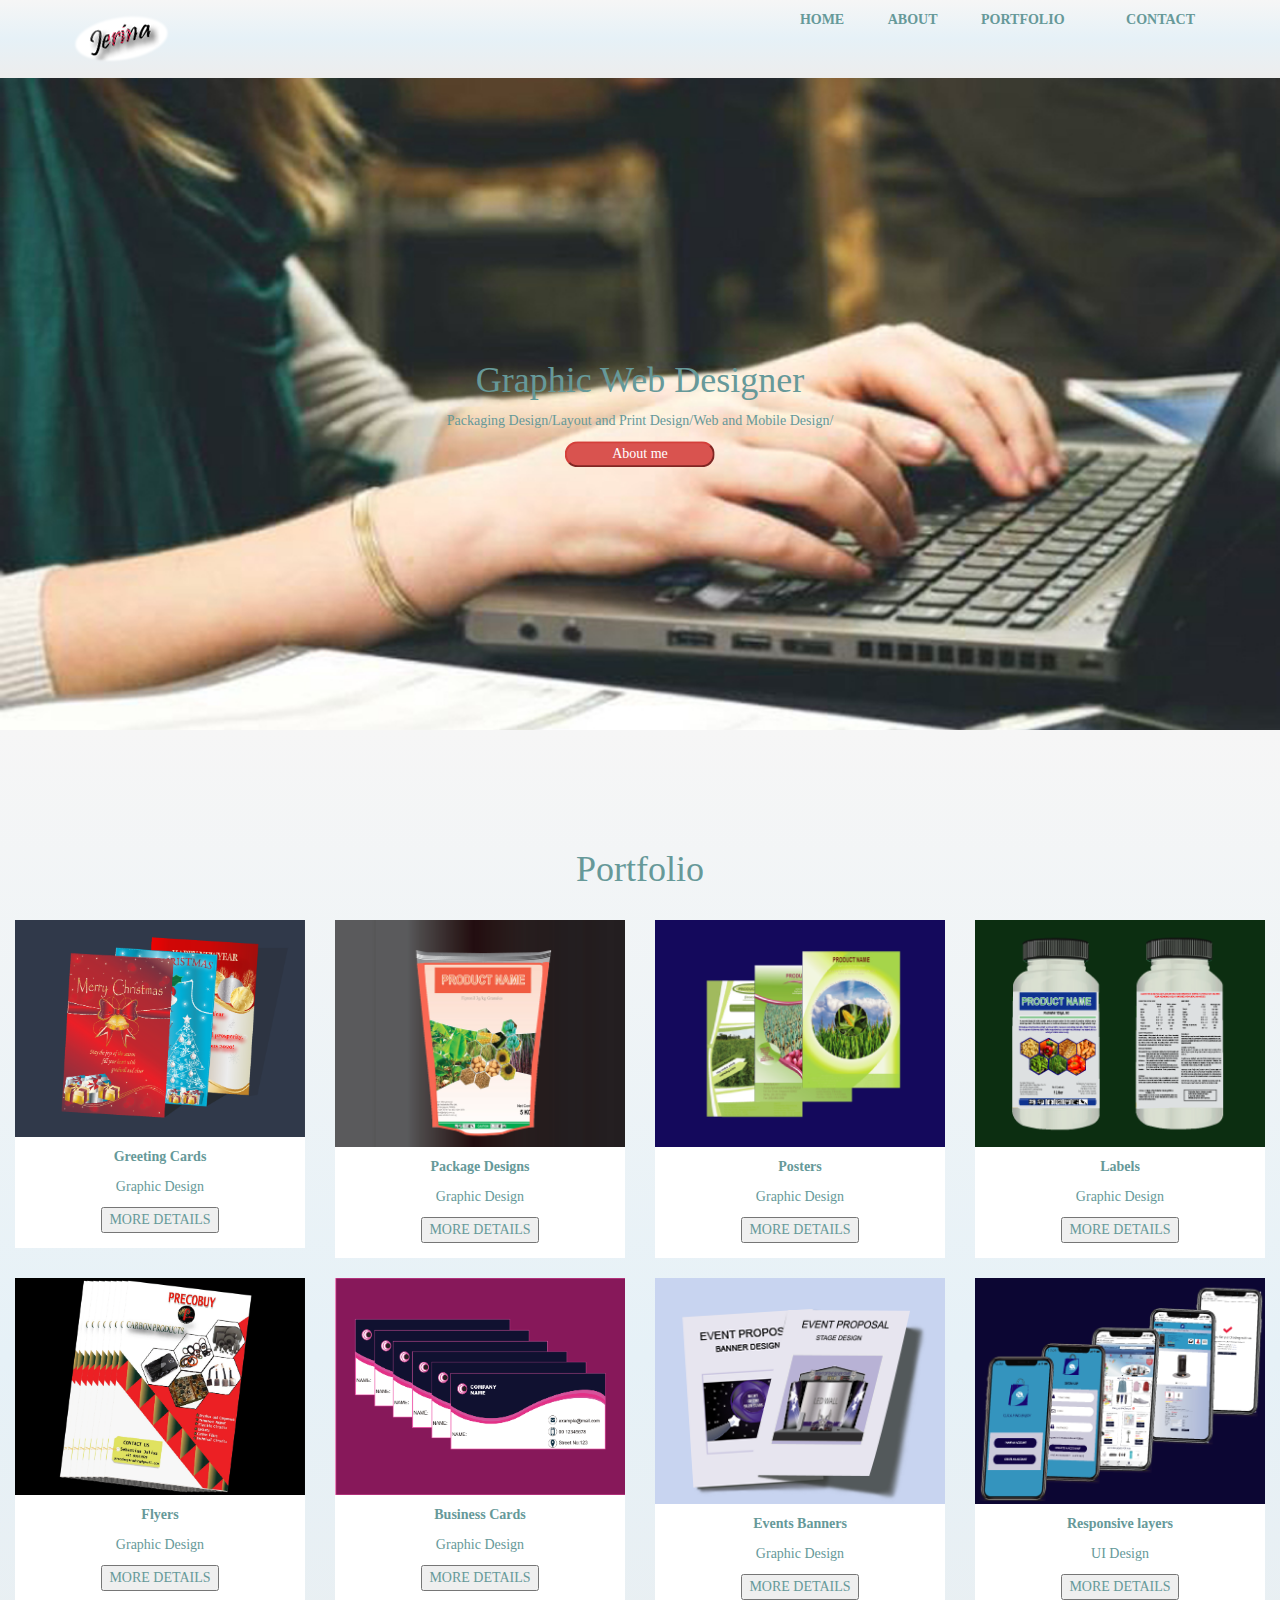
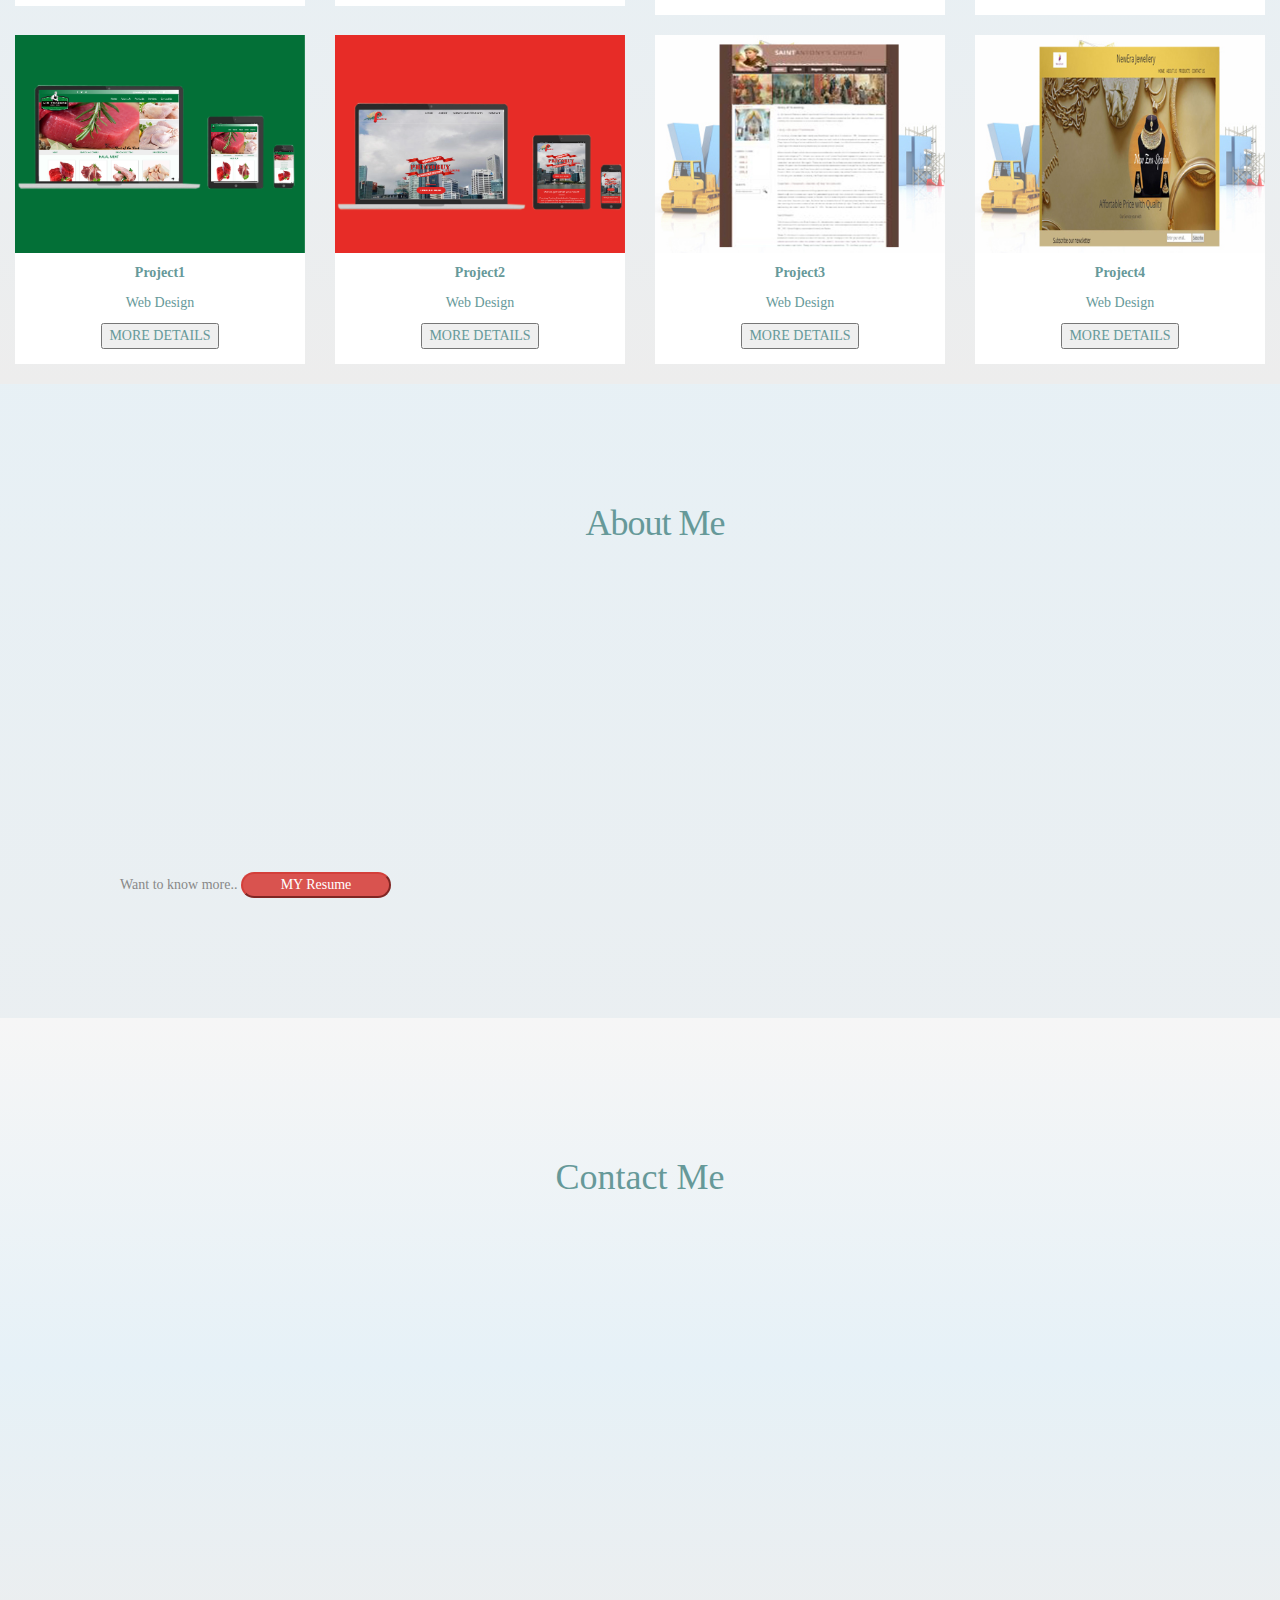
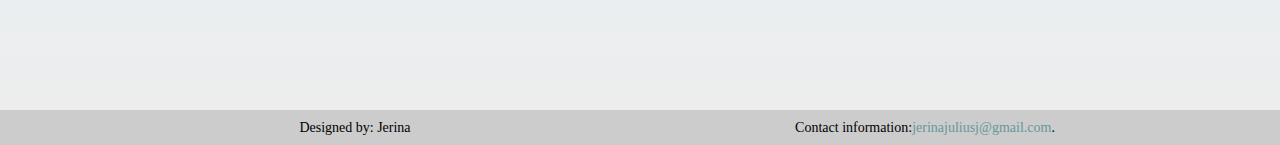
<file: index.html>
<!DOCTYPE html>
<html>
<head>
<meta charset="UTF-8">
<meta name="description" content="Free Web tutorials">
<meta name="keywords" content="Portfolio">
<meta name="author" content="JeJ">
<meta name="viewport" content="width=device-width, initial-scale=1.0">
<title>Portfolio JJ</title>
<link rel="icon" href="favicon.png" type="image/png">
<link href="css/bootstrap.min.css" rel="stylesheet" type="text/css">
<link href="css/style.css" rel="stylesheet" type="text/css">
<link href="css/font-awesome.css" rel="stylesheet" type="text/css">
<link href="css/animate.css" rel="stylesheet" type="text/css">
</head>
<body>
<!--Header_section-->
<!--Header_section-->
<div id="header_wrapper" >
  <div class="container">
    <div class="header_box">
      <div class="logo"><a href="index.html" class="img-responsive"><img src="img/logo.png" alt="logo" class="img-responsive"></a></div>
      <nav class="navbar navbar-inverse navbar-right" role="navigation">
      <div class="navbar-header flex-end ">
        <button type="button" id="nav-toggle" class="navbar-toggle center" data-toggle="collapse" data-target="#main-nav"> <span class="sr-only">Toggle navigation</span> <span class="icon-bar"></span> <span class="icon-bar"></span> <span class="icon-bar"></span> </button>
        <div class="collapse navbar-collapse" id="bs-example-navbar-collapse-1"> </div>
        <div id="main-nav" class="collapse navbar-collapse navStyle">
          <ul class="nav">
            <li class="active"><a href="#" class="scroll-link nav-item">Home</a></li>
            <li><a href="#aboutUs" class="scroll-link nav-item">About</a></li>
            <li><a href="#portfolio" class="scroll-link nav-item">Portfolio</a></li>
            <li><a href="#contact" class="scroll-link nav-item">Contact</a></li>
          </ul>
        </div>
      </div>
      </n av>
    </div>
  </div>
</div>
</div>
<!--Header_section-->
<div id="hero_section" class="content top_cont_outer"> <img src="img/banner.jpg" class="zoomIn wow animated" alt="Notebook" style="width:100%;">
  <div class="centered text-center">
    <h1>Graphic Web Designer</h1>
    <p style="color:#669999">Packaging Design/Layout and Print Design/Web and Mobile Design/</p>
    <a href="#aboutUs">
    <button class="btn-banner btn-danger onClick = "this.style.visibility= 'hidden';"">About me</button>
    </a> </div>
</div>


<!--WORK-->
<div id="portfolio">
   <div  class="container-fluid text-center">
    <h1 style="padding-top: 100px!important;">Portfolio</h1>
    <br>
    <!--2 starts-->
    <div class="row text-center ">
      <div class="col-sm-3">
        <div class="thumbnail thum_portfolio"> <a href="page-2.html"> 
		<img src="img/Portfolio/graphic-1-01-01.png"/>
          <p><strong>Greeting Cards</strong></p>
          <p>Graphic Design</p>
          </a>
          
          <a href="page-2.html">
		  <button type="button">MORE DETAILS  </button></a>
        
        </div>
      </div>
      <div class="col-sm-3">
        <div class="thumbnail thum_portfolio"> <a href="page-2.html">
		<img src="img/Portfolio/graphic-2.png"/>
          <p><strong>Package Designs</strong></p>
          <p>Graphic Design</p>
          </a>
         
          <a href="page-2.html"> <button type="button"> MORE DETAILS </button></a>
         
        </div>
      </div>
      <div class="col-sm-3">
        <div class="thumbnail thum_portfolio"> <a href="page-2.html">
		<img src="img/Portfolio/graphic-3.png"/>
          <p><strong>Posters</strong></p>
          <p>Graphic Design</p>
          </a>
         
          <a href="page-2.html"> <button type="button"> MORE DETAILS  </button></a>
        
        </div>
      </div>
      <div class="col-sm-3">
        <div class="thumbnail thum_portfolio"> <a href="page-2.html">
		<img src="img/Portfolio/graphic-4.png"/>
          <p><strong>Labels</strong></p>
          <p>Graphic Design</p>
          </a>
		 <a href="page-2.html">
          <button type="button">
          MORE DETAILS  </button></a>
        
        </div>
      </div>
    </div>
    <!--2 ends-->
   <!--3 strats-->
	   <div class="row text-center ">
      <div class="col-sm-3">
        <div class="thumbnail thum_portfolio"> <a href="page-2.html"> 
		<img src="img/Portfolio/graphic-7.png"/>
          <p><strong>Flyers</strong></p>
          <p>Graphic Design</p>
          </a>
          
          <a href="page-2.html">
		  <button type="button">MORE DETAILS  </button></a>
        
        </div>
      </div>
      <div class="col-sm-3">
        <div class="thumbnail thum_portfolio"> <a href="page-2.html">
		<img src="img/Portfolio/graphic-8.png"/>
          <p><strong>Business Cards</strong></p>
          <p>Graphic Design</p>
          </a>
         
          <a href="page-2.html"> <button type="button"> MORE DETAILS </button></a>
         
        </div>
      </div>
      <div class="col-sm-3">
        <div class="thumbnail thum_portfolio"> <a href="page-2.html">
		<img src="img/Portfolio/graphic-5.png"/>
          <p><strong>Events Banners</strong></p>
          <p>Graphic Design</p>
          </a>
         
          <a href="page-2.html"> <button type="button"> MORE DETAILS  </button></a>
        
        </div>
      </div>
      <div class="col-sm-3">
        <div class="thumbnail thum_portfolio"> <a href="page-2.html">
		<img src="img/Portfolio/graphic-6.png"/>
          <p><strong>Responsive layers</strong></p>
          <p>UI Design</p>
          </a>
		 <a href="page-2.html">
          <button type="button">
          MORE DETAILS  </button></a>
        
        </div>
      </div>
    </div>
    <!--2 ends-->
  <!--3 ends-->
    <!--1 starts-->
    <div class="row text-center ">
      <div class="col-sm-3">
        <div class="thumbnail thum_portfolio"> <a href="page-1.html">
		<img src="img/Portfolio/project-limtraders.png"/>
          <p><strong>Project1</strong></p>
          <p>Web Design</p>
          </a>
         
          <a href="page-1.html"> <button type="button"> MORE DETAILS  </button></a>
        
        </div>
      </div>
      <div class="col-sm-3">
        <div class="thumbnail thum_portfolio"> <a href="page-1.html"> 
		<img src="img/Portfolio/project-precobuy.png"/>
          <p><strong>Project2</strong></p>
          <p>Web Design</p>
          </a>
         
          <a href="page-1.html"> <button type="button"> MORE DETAILS  </button></a>
        
        </div>
      </div>
      <div class="col-sm-3">
        <div class="thumbnail thum_portfolio"> 
		<a href="page-1.html"><img src="img/Portfolio/project_church.JPG"/>
          <p><strong>Project3</strong></p>
          <p>Web Design</p>
          </a>
         
          <a href="page-1.html"> <button type="button"> MORE DETAILS</button></a>
          
        </div>
      </div>
      <div class="col-sm-3">
        <div class="thumbnail thum_portfolio"> 
		<a href="page-1.html"> <img src="img/Portfolio/project-newera.jpg" alt="newera"/>
          <p><strong>Project4</strong></p>
          <p>Web Design</p>
          </a>
          
          <a href="page-1.html"><button type="button"> MORE DETAILS    </button></a>
      
        </div>
      </div>
    </div>
    <!--1 ends-->
  </div>
</div>
<!--WORK ENDS-->
	<!--Hero_Section-->
<div class="container" id="aboutUs">
  <!--About starts-->
  <div class="inner_wrapper" id="aboutUs">
    <div class="container">
      <h1>About Me</h1>
      <div class="inner_section">
        <div class="row">
          <div class=" col-lg-4 col-md-4 col-sm-4 col-xs-12 pull-right  delay-01s animated fadeInDown wow animated animated" style="visibility: visible; animation-name: fadeInDown;"> <img src="img/aboutme.png" class="img-square delay-03s animated wow zoomIn animated" alt="" style="visibility: visible; animation-name: zoomIn;"></div>
          <div class=" col-lg-7 col-md-7 col-sm-7 col-xs-12 pull-left">
            <div class=" delay-01s animated fadeInDown wow animated animated" style="visibility: visible; animation-name: fadeInDown;">
              <h3 style="color: #2b2d2f"> Hi,I'm Jerina.I'm a multidisciplinary designer who loves creating great looking web /graphic products with hand full of experiences. I am currently working as freelancer.</h3>
              <br>
              <div class="about">
                <div class="col-lg-6" style="border-right: 1px solid gray">
                  <h3 align="center" style="color:#669999">What I Know</h3>
                  <ul>
                    <li>HTML5,CSS3,JS,BOOTSTRAP</li>
                    <li>Photoshop,Illustrator,XD,Indesign,Figma</li>
                    <li> Version Control System :Git</li>
                    <li>Dreamweaver, Visual Studio Code</li>
                  </ul>
                </div>
                <div class="col-lg-6">
                  <h3 align="center" style="color:#669999">What I Do</h3>
                  <ul>
                    <li>Effective and aesthetically design</li>
                    <li>Conceptual thinking</li>
                    <li>Color theory</li>
                    <li>Dynamic/Static web sites</li>
                    <li>Maintain and update of an existing site</li>
                  </ul>
                </div>
              </div>
            </div>
          </div>
        </div>
      </div>
    </div>
    <div class="work_bottom"> <span>Want to know more..</span><a href="page-3.html">
      <button class="btn-danger btn-banner">MY Resume</button>
      </a> </div>
  </div>
</div>

<!--Footer-->
<footer class="footer_wrapper">
  <di v class="container">
  <section class="page_section contact" id="contact">
    <h1 class="text-center">Contact Me</h1>
    <div class="contact_section">
      <div class="row">
        <div class="col-lg-4"> </div>
        <div class="col-lg-4"> </div>
        <div class="col-lg-4"> </div>
      </div>
    </div>
    <div class="row">
      <div class="col-lg-4 wow fadeInLeft">
        <div class="contact_info">
          <div class="detail">
            <p style="color:#669999" align="left">Jerina</p>
            <p style="color:#669999; ">Jurong West Street 81</p>
          </div>
          <div class="detail">
            <p style="color:#669999" align="left">Contact Me</p>
            <p style="color:#669999">+65 123456</p>
          </div>
          <!--<div class="detail">
            <h5 style="color:#669999" align="left">Email Me</h5>
            <p style="color:#669999"><a href="mailto:jerinajuliusj@gmail.com">jerinajuliusj@gmail.com</a></p>
          </div>-->
        </div>
      </div>
      <div class="col-lg-8 wow fadeInLeft delay-06s">
        <div class="form">
          <input class="input-text" type="text" name="" value="Your Name *" onFocus="if(this.value==this.defaultValue)this.value='';" onBlur="if(this.value=='')this.value=this.defaultValue;" required>
          <input class="input-text" type="text" name="" value="Your E-mail *" onFocus="if(this.value==this.defaultValue)this.value='';" onBlur="if(this.value=='')this.value=this.defaultValue;" pattern="[a-zA-Z0-9.-_]{1,}@[a-zA-Z.-]{2,}[.]{1}[a-zA-Z]{2,}" required>
          <textarea class="input-text text-area" cols="0" rows="0" onFocus="if(this.value==this.defaultValue)this.value='';" onBlur="if(this.value=='')this.value=this.defaultValue;">Your Message *</textarea>
          <a href="mailto:jerinajuliusj@gmail.com">
          <button type="submit" class="btn-banner btn-danger"><b>Submit </b></button>
          </a> </div>
      </div>
    </div>
  </section>
  </div>
</footer>
<div class="container-fluid" style="background:#CCCCCC">
  <div class="container">
    <div class="col-lg-6 col-md-6 col-sm-6">
      <h5>Designed by: Jerina</h5>
    </div>
    <div class="col-lg-6 col-md-6 col-sm-6">
      <h5> Contact information: <a href="mailto:jerinajuliusj@gmail.com">jerinajuliusj@gmail.com</a>.</h5>
    </div>
  </div>
</div>
<!--FOOTER ENDS-->
<script type="text/javascript" src="js/jquery-1.11.0.min.js"></script>
<script type="text/javascript" src="js/bootstrap.min.js"></script>
<script type="text/javascript" src="js/jquery-scrolltofixed.js"></script>
<script type="text/javascript" src="js/jquery.nav.js"></script>
<script type="text/javascript" src="js/jquery.easing.1.3.js"></script>
<script type="text/javascript" src="js/jquery.isotope.js"></script>
<script type="text/javascript" src="js/wow.js"></script>
<script type="text/javascript" src="js/custom.js"></script>
<script>
$(document).ready(function(){
  $(".btn-danger:first").click(function(){
    $(this).button('toggle');
  });   
});

</script>
<script>
function newDoc() {
  window.open("Project-1.html")
}
</script>
</body>
</html>
</file>
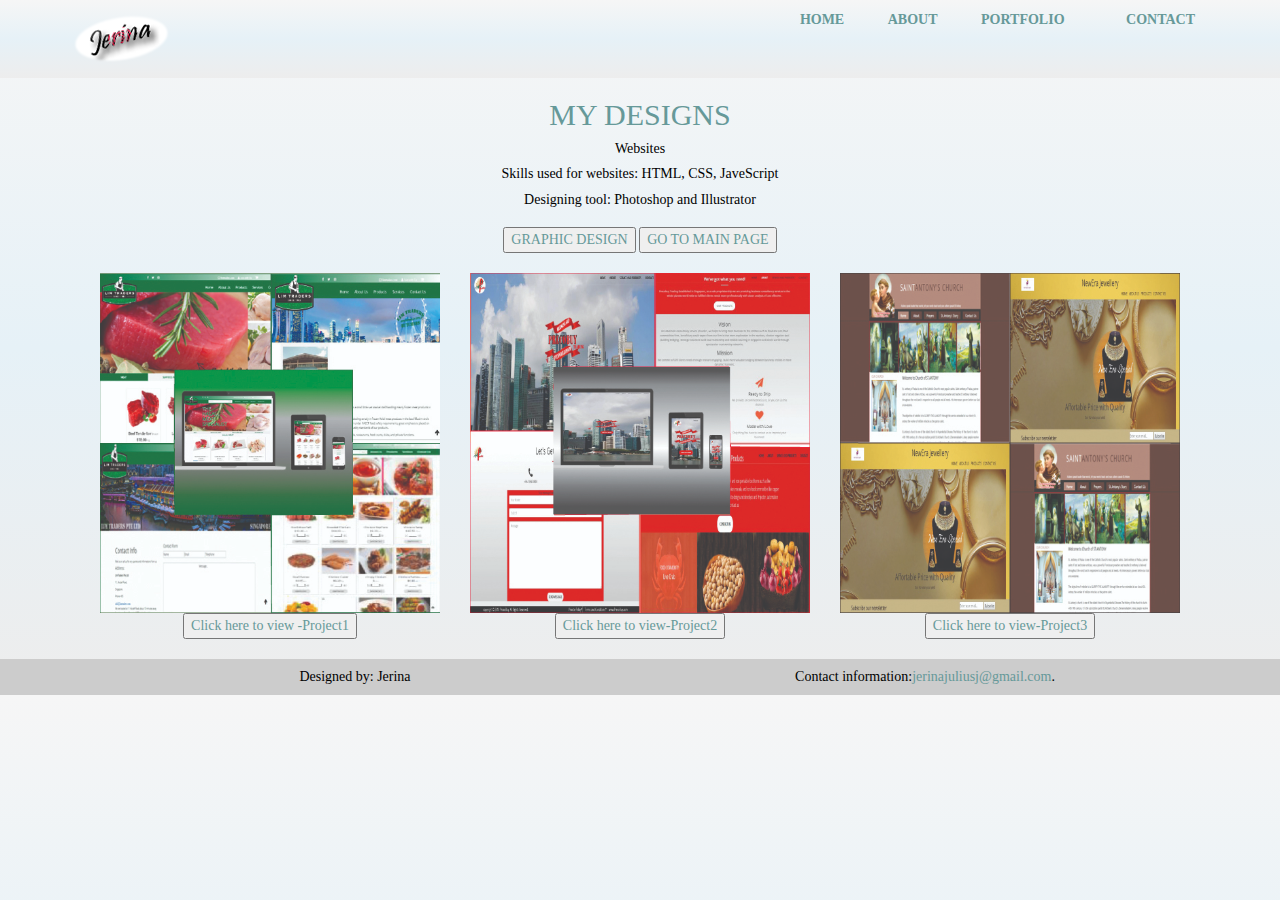
<file: page-1.html>
<!DOCTYPE html>
<html>
<head>
<meta charset="UTF-8">
<meta name="description" content="Free Web tutorials">
<meta name="keywords" content="Portfolio">
<meta name="author" content="JeJ">
<meta name="viewport" content="width=device-width, initial-scale=1.0">
<title>Portfolio JJ</title>
<link rel="icon" href="favicon.png" type="image/png">
<link href="css/bootstrap.min.css" rel="stylesheet" type="text/css">
<link href="css/style.css" rel="stylesheet" type="text/css">
<link href="css/font-awesome.css" rel="stylesheet" type="text/css">
<link href="css/animate.css" rel="stylesheet" type="text/css">
</head>
<body>
<style>
 body{
    background: linear-gradient(to top,  #ededed , #e6f1f7 , #f6f6f6 );
  
  }

td{
  border: 2px light gray;
  background: light gray;
  width: 400px;
  height: 500px;
  padding-left:10px;
 

}
td img {
 width: 375px;
 height: 475px;
 /* offset-x | offset-y | blur-radius | color */
box-shadow: 10px 5px 5px gray;
 /* box-shadow: 5px 8px rgba(0, 0, 0, 0.2);*/
  border: 1px solid;

}
.page_box{
  background-color:#FBFBFB;
 border: 2px solid smoky white;
 /* padding: 10px;*/
  border-radius: 0px 0px;
/width: 285px;
  height: 220px;
}
.page_box li {
  
  font-size:14px;
}

</style>
<body>
<div id="header_wrapper" >
  <div class="container">
    <div class="header_box">
      <div class="logo"><a href="index.html" class="img-responsive"><img src="img/logo.png" alt="logo" class="img-responsive"></a></div>
      <nav class="navbar navbar-inverse navbar-right" role="navigation">
      <div class="navbar-header flex-end ">
        <button type="button" id="nav-toggle" class="navbar-toggle center" data-toggle="collapse" data-target="#main-nav"> <span class="sr-only">Toggle navigation</span> <span class="icon-bar"></span> <span class="icon-bar"></span> <span class="icon-bar"></span> </button>
        <div class="collapse navbar-collapse" id="bs-example-navbar-collapse-1"> </div>
        <div id="main-nav" class="collapse navbar-collapse navStyle">
          <ul class="nav">
            <li class="active"><a href="index.html" class="scroll-link nav-item">Home</a></li>
            <li><a href="index.html#aboutUs" class="scroll-link nav-item">About</a></li>
            <li><a href="index.html#portfolio" class="scroll-link nav-item">Portfolio</a></li>
            <li><a href="index.html#contact" class="scroll-link nav-item">Contact</a></li>
          </ul>
        </div>
      </div>
      </n av>
    </div>
  </div>
</div>
<!--Header_section-->

<!--Header_section-->
<div class="container text-center">
  <h2 style="color:#669999;">MY DESIGNS</h2>
  <!--<h3 style="color:#669999;">Web Designs</h3>-->
  <h5>Websites </h5>
  <h5>Skills used for websites: HTML, CSS, JaveScript</h5>
  <h5>Designing tool: Photoshop and Illustrator</h5>
  <h5></h5>
</div>
<center>
  <div class="row">
   
    <a href="page-2.html"> <button type="button" title="GRAPHICDESIGN" > GRAPHIC DESIGN </button></a>
   
    
    <a href="index.html"><button type="button" title="MAIN" class="btn-right" > GO TO MAIN PAGE    </button></a>

  </div>
</center>
<br>
<div class="container">
  <div class="col-lg-12">
    <div class="col-lg-4 col-md-4 col-sm-4"> <img src="img/page-1/project-1.jpg">
      <center>
       
        <a href="https://jerinaj.github.io/project_trade/" target="_blank" > <button type="button">Click here to view -Project1   </button></a>
     
      </center>
    </div>
    <div class="col-lg-4 col-md-4 col-sm-4"> <img src="img/page-1/project-2.jpg">
      <center>
     
        <a href="https://jerinaj.github.io/project-precobuy/" target="_blank"><button type="button">Click here to view-Project2   </button></a>
     
      </center>
    </div>
    <div class="col-lg-4 col-md-4 col-sm-4"> <img src="img/page-1/project-3.jpg">
      <center>
       
        <a href="https://jerinaj.github.io/project_church/" target="_blank"> <button type="button">Click here to view-Project3  </button></a>
      
      </center>
    </div>
  </div>
</div>
<br>
<div class="container-fluid" style="background:#CCCCCC">
  <div class="container">
    <div class="col-lg-6 col-md-6 col-sm-6">
       <h5>Designed by: Jerina</h5>
    </div>
    <div class="col-lg-6 col-md-6 col-sm-6">
      <h5> Contact information: <a href="mailto:jerinajuliusj@gmail.com">jerinajuliusj@gmail.com</a>.</h5>
    </div>
  </div>
</div>
<!--FOOTER ENDS-->
<script type="text/javascript" src="js/jquery-1.11.0.min.js"></script>
<script type="text/javascript" src="js/bootstrap.min.js"></script>
<script type="text/javascript" src="js/jquery-scrolltofixed.js"></script>
<script type="text/javascript" src="js/jquery.nav.js"></script>
<script type="text/javascript" src="js/jquery.easing.1.3.js"></script>
<script type="text/javascript" src="js/jquery.isotope.js"></script>
<script type="text/javascript" src="js/wow.js"></script>
<script type="text/javascript" src="js/custom.js"></script>
<script>
$(document).ready(function(){
  $(".btn-danger:first").click(function(){
    $(this).button('toggle');
  });   
});

</script>
<script>
function newDoc() {
  window.open("Project-1.html")
}
</script>
</body>
</html>
</file>
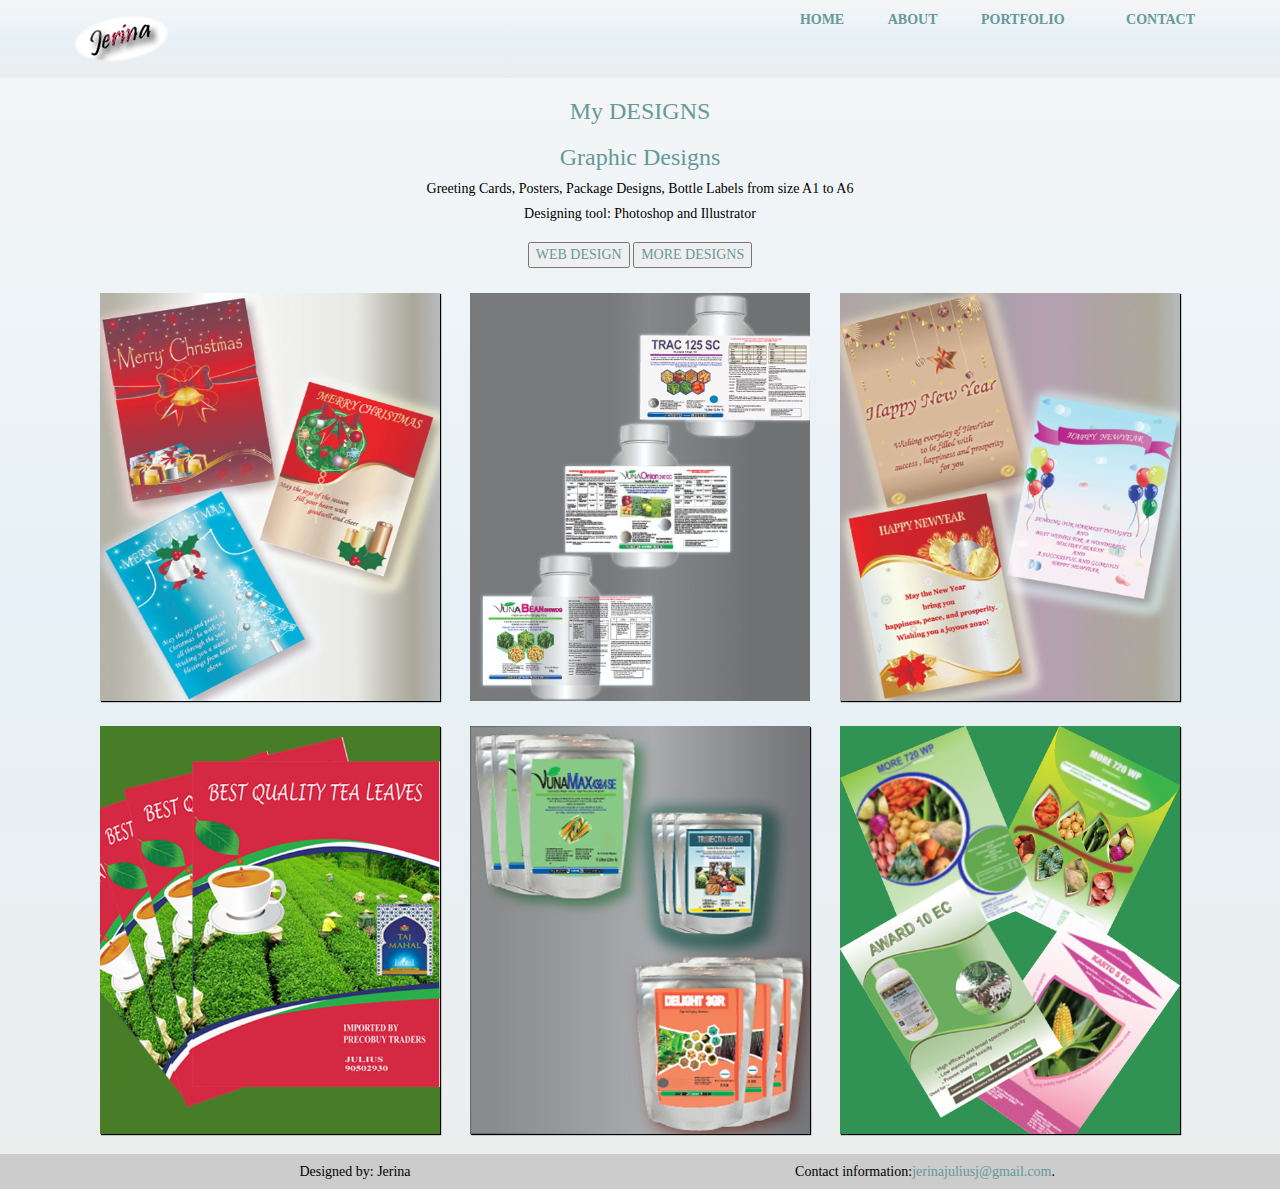
<file: page-2.html>
<!DOCTYPE html>
<html>
<head>
<meta charset="UTF-8">
<meta name="description" content="Free Web tutorials">
<meta name="keywords" content="Portfolio">
<meta name="author" content="JeJ">
<meta name="viewport" content="width=device-width, initial-scale=1.0">
<title>Portfolio JJ</title>
<link rel="icon" href="favicon.png" type="image/png">
<link href="css/bootstrap.min.css" rel="stylesheet" type="text/css">
<link href="css/style.css" rel="stylesheet" type="text/css">
<link href="css/font-awesome.css" rel="stylesheet" type="text/css">
<link href="css/animate.css" rel="stylesheet" type="text/css">
</head>
<body>
<style>
 body{
    background: linear-gradient(to top,  #ededed , #e6f1f7 , #f6f6f6 );
  
  }

@media screen and (mix-width: 300px) and (max-width: 768px{
.con-page2 .col-lg-12{
position: relative;
    min-height: 1px;
    padding-right: 5px;
	padding-left: 5px;
    /* padding-left: 15px; */
}

}
</style>
<body>
<!--Header_section-->
<div id="header_wrapper" >
  <div class="container">
    <div class="header_box">
      <div class="logo"><a href="index.html" class="img-responsive"><img src="img/logo.png" alt="logo" class="img-responsive"></a></div>
      <nav class="navbar navbar-inverse navbar-right" role="navigation">
      <div class="navbar-header flex-end ">
        <button type="button" id="nav-toggle" class="navbar-toggle center" data-toggle="collapse" data-target="#main-nav"> <span class="sr-only">Toggle navigation</span> <span class="icon-bar"></span> <span class="icon-bar"></span> <span class="icon-bar"></span> </button>
        <div class="collapse navbar-collapse" id="bs-example-navbar-collapse-1"> </div>
        <div id="main-nav" class="collapse navbar-collapse navStyle">
          <ul class="nav">
            <li class="active"><a href="index.html" class="scroll-link nav-item">Home</a></li>
            <li><a href="index.html#aboutUs" class="scroll-link nav-item">About</a></li>
            <li><a href="index.html#portfolio" class="scroll-link nav-item">Portfolio</a></li>
            <li><a href="index.html#contact" class="scroll-link nav-item">Contact</a></li>
          </ul>
        </div>
      </div>
      </n av>
    </div>
  </div>
</div>
<!--Header_section-->
<div class="container text-center">
  <h3 style="color:#669999;">My DESIGNS</h3>
  <h3 style="color:#669999;">Graphic Designs</h3>
  <h5>Greeting Cards, Posters, Package Designs, Bottle Labels from size A1 to A6 </h5>
  <h5>Designing tool: Photoshop and Illustrator</h5>
  <h5></h5>
</div>
<center>
  <div class="row">
    <button type="button" title="WEBDESIGN" >
    <a href="page-1.html"> WEB DESIGN</a>
    </button>
    <button type="button" title="MORE" class="btn-right" >
    <a href="#second"> MORE DESIGNS</a>
    </button>
  </div>
</center>
<br>
<div class="container text-center" >
  <div class="col-lg-12 con-page2">
   <center>
    <div class="col-lg-4 col-md-4"> <img src="img/page2/greeting-1.jpg" style="box-shadow: 1px 1px 1px  black; margin-top:5px;"> </div>
    <div class="col-lg-4 col-md-4"> <img src="img/page2/label.jpg" style="box-shadow: 1px 1px 1px  dark black; margin-top:5px;"> </div>
    <div class="col-lg-4 col-md-4"> <img src="img/page2/greeting-2.jpg" style="box-shadow: 1px 1px 1px  black; margin-top:5px;"> </div>
   </center> 
  </div>
</div>
<br>
<div class="container text-center" id="second">
  <div class="col-lg-12 con-page2">
   <center>
    <div class="col-lg-4"> <img src="img/page2/flyer.jpg" style="box-shadow: 1px 1px 1px  black; margin-top:5px;"> </div>
    <div class="col-lg-4"> <img src="img/page2/package.jpg" style="box-shadow: 1px 1px 1px  black; margin-top:5px;"> </div>
    <div class="col-lg-4"> <img src="img/page2/posters.jpg" style="box-shadow: 1px 1px 1px  black; margin-top:5px;"> </div>
   </center>
  </div>
</div>
<br>
<div class="container-fluid" style="background:#CCCCCC">
  <div class="container">
    <div class="col-lg-6 col-md-6 col-sm-6">
       <h5>Designed by: Jerina</h5>
    </div>
    <div class="col-lg-6 col-md-6 col-sm-6">
      <h5> Contact information: <a href="mailto:jerinajuliusj@gmail.com">jerinajuliusj@gmail.com</a>.</h5>
    </div>
  </div>
</div>
<!--FOOTER ENDS-->
<script type="text/javascript" src="js/jquery-1.11.0.min.js"></script>
<script type="text/javascript" src="js/bootstrap.min.js"></script>
<script type="text/javascript" src="js/jquery-scrolltofixed.js"></script>
<script type="text/javascript" src="js/jquery.nav.js"></script>
<script type="text/javascript" src="js/jquery.easing.1.3.js"></script>
<script type="text/javascript" src="js/jquery.isotope.js"></script>
<script type="text/javascript" src="js/wow.js"></script>
<script type="text/javascript" src="js/custom.js"></script>
<script>
$(document).ready(function(){
  $(".btn-danger:first").click(function(){
    $(this).button('toggle');
  });   
});

</script>
<script>
function newDoc() {
  window.open("Project-1.html")
}
</script>
</body>
</html>
</file>
<file: css/style.css>
@charset "utf-8";


/* Reset
---------------------------------*/


.figure {
    margin: 0px;
}

img {
    max-width: 100%;
}

a, a:hover, a:active {
    /*outline: 3px !important;*/
	/*color: #b6c9de !important;*/
	/*text-align:left;*/
	background-color: transparent;
	border-radius: 40px 50px 40px 50px;
	text-decoration: none !important;
	
	
	
}
.clear {
    clear: both;
    display: block;
    overflow: hidden;
    visibility: hidden;
    width: 0;
    height: 0;
}
.clearfix:before,
.clearfix:after {
    content: '\0020';
    display: block;
    overflow: hidden;
    visibility: hidden;
    width: 0;
    height: 0;
}

.clearfix:after {
    clear: both;
}
h1, a, p{

color:#669999;
}

/* Styles
---------------------------------*/
body {
   /* background: #b6c9de;*/
    background: linear-gradient(to top,  #ededed , #e6f1f7 , #f6f6f6 ) !important;
    font-family: 'Open Sans' !important;
    font-size: 14px;
    font-weight: normal;
    color: #888888;
    margin: 0;
}


/* Header Styles
---------------------------------*/

#header_wrapper {
  	background: linear-gradient(to top,  #ededed , #e6f1f7 , #f6f6f6 );
	padding: -15px;
}

.header_box {
    position: relative;
}

.logo {
    float: left;
    margin-top: 8px;
	position: relative;
	z-index: 2;
}

.res-nav_click {
    display: none;
}
	

/* Nav Styles
---------------------------------*/
.navbar-inverse {
   
    background-color: transparent;
	background-position:center;
	background-repeat:no-repeat;
}

.navbar {
    border: 0px solid #fff;
    min-height: 20px;
    margin-bottom: 0px;
}

.navbar-inverse .navbar-nav > li > a {
    /*color: #222;*/
	color:#669999 !important;
}

.navStyle {
    float: right;
}

.navStyle ul {
    list-style: none;
    padding: 0px;
}

.navStyle ul li {
    display: inline-block;
    margin: 0 5px;
}



.navStyle ul li:last-child {
    margin: 0 0 0 23px;
}

.navStyle ul li a {
    display: block;
    font-size: 14px;
    color: #669999;
    font-family: 'open sans';
    text-decoration: none;
    text-transform: uppercase;
    font-weight: 600;
    transition: all 0.2s ease-in-out;
    -moz-transition: all 0.2s ease-in-out;
    -webkit-transition: all 0.2s ease-in-out;
}

.navStyle ul li a:hover {
    color: #b6c9de;
}

.navStyle > li > a:hover, .nav > li > a:focus {
    text-decoration: none;
    /*color: #b6c9de;*/
    background-color: transparent;
}

.navbar-inverse .navbar-nav > li > a:hover, .navbar-inverse .navbar-nav > li > a:focus {
    color: #b6c9de;
    background-color: transparent;
}

.navbar-inverse .navbar-nav > .active > a, .navbar-inverse .navbar-nav > .active > a:hover, .navbar-inverse .navbar-nav > .active > a:focus {
    color: #FFFFFF;
    background-color: transparent;
}

.navStyle > li.active > a,
.navStyle > li.active > a:hover {
    text-decoration: none;
    color: #b6c9de;
    background-color: transparent;
}

.borderLeft {
    border-left: 1px solid #DADADA;
}

.borderTop {
    margin-top: 30px;
    border-top: 1px solid #DADADA;
}

.mrgTop {
    margin-top: 30px;
}
/* Top_content
---------------------------------*/

.top_cont_outer {
    background: #b6c9de!important;
    position: relative;
	 padding: -15px;
	
}



.top-left {
  position: absolute!important;
  top: 8px!important;
  left: 16px!important;
}
.top_left h1{
    padding:  0!important;
	text-align:center;
	text-decoration: underline;
	color: #669999;
	font-size: 24px;
}

.inner_wrapper{
        padding: 120px 0;
		/*background: linear-gradient(to top,  #b6c9de, #e6f1f7 , #f6f6f6 );*/
}
.btn_jj{
     border:hidden;
	 margin-left: 200px;
	 margin-top: 50px;


}
.centered {

    position: absolute;
    top: 50%;
    left: 50%;
    transform: translate(-50%, -50%);
}
.btn-banner{
   
   border-radius: 45px 45px 45px 45px;
   min-width: 150px!important;
   outline: none;
   

}
.thum_portfolio{
    padding: 0 0 15px 0;
    border: none;
    border-radius: 0;
	/*box-shadow: 5px 5px  #c2c2ff;*/


}
.thum_portfolio:hover {

   box-shadow: 2px 2px 2px #6e6e6e;
	background-color: #EDEDED;
	transition: scale(1.5);
	z-index:1;

}
.thum_portfolio img {
    width: 100%;
    height: 100%;
    margin-bottom: 10px;



}





*/a.contact_btn:hover {
    background:transparent;
    color: #fff;
}

.input-text {
    background: transparent;
}
	
	.modalWindow {
position: fixed;
top: 0;
right: 0;
bottom: 0;
left: 0;
background: rgba(0,0,0,0.2);
z-index: 99999;
opacity:0;
pointer-events: none;
text-align:center;
}
.modalWindow:target {
opacity:1;
pointer-events: auto;
}
.modalWindow > div {
width: 700px;
position: relative;
margin: 0 auto;
background: #ccc;
}
	
	
	</style>

#aboutUs {
    padding: 0;
	/*background-color:#b6c9de;*/
	background: linear-gradient(to top,  #ededed , #e6f1f7 , #f6f6f6 );
}
.inner_wrapper h1{
    letter-spacing: -1px;
    margin: 0 0 15px;
    text-align: center;
	color:#669999;
}
.thumb_LT{
   width: 250px;
    height: 350px;
    border: 1px light gray;
	box-shadow: 1px 1px 1px smoky white;
	background: linear-gradient(to top,  #ededed , #e6f1f7 , #f6f6f6 );
	transition: 1s;
}
.thumb_LT:hover{
    box-shadow: 2px 2px 2px #6e6e6e;
	background-color: #EDEDED;
	transition: scale(1.5);
	z-index:1;
}
.thumb_LT img{
display: inline-block;
         
}
	

@media only screen and (min-width: 768px) {
.thumb_LT img {

  max-width: 100%;

}
.contact_info p {
    line-height: 28px;
    display: block;
    font-size: 16px;
    color:#669999;
    margin-left:  100px;
}
}

@media only screen and (min-width: 600px) {
.thumb_LT img {

  max-width: 100%;
}
.contact_info p {
    line-height: 28px;
    display: block;
    font-size: 16px;
    color:#669999;
    margin-left:  100px;
}

}
		  
.thumb_LT h3, a {
    font-family: "open sans serif";
	text-decoration: none!important;
}
		
		  
}
.thumb_LT h2,h4{
        font-family:: "open sans";
		font-weight: 600;
		
		  
}
.caption {
        text-align:center;
		font-family:'open sans';
		color:#000000;
}
.caption h4{
        text-align:center;
		}

/* Contact
---------------------------------*/
.page_section.contact {
    padding: 100px;
}
 
.contact_section {
    margin: 0 0 40px 0;
}

.contact_section h2 {
    font-size: 35px;
    color: #ffffff;
    margin: 0 0 50px 0;
    text-transform: uppercase;
}

.contact_block {
    text-align: center;
}

.contact_block_icon {
    border-radius: 50%;
    height: 85px;
    width: 85px;
    margin: 0px auto 20px;
}

.contact_block_icon.icon2 {
    border-color: #b6c9de;
}

.contact_block_icon.icon3 {
    border-color: #49b5e7;
}

.contact_block_icon span {
    background: none repeat scroll 0 0 #f56eab;
    border: 5px solid #fff;
    border-radius: 50%;
    display: block;
    height: 100%;
    width: 100%;
}

.contact_block_icon.icon2 {
    border-color: #b6c9de;
}

.contact_block_icon.icon2 span {
    background: #b6c9de;
}

.contact_block_icon.icon3 {
    border-color: #49b5e7;
}

.contact_block_icon.icon3 span {
    background: #49b5e7;
}

.contact_block_icon i {
    color: #fff;
    font-size: 36px;
    margin-top: 0;
    position: relative;
    top: 26px;
    z-index: 20;
}

.contact_block span {
    display: block;
    font-size: 16px;
    
    line-height: 20px;
}

.contact_block span a {
    display: block;
    font-size: 16px;
   color:#669999
    line-height: 20px;
}

.contact_info {
    font-size: 15px;
   /* margin: 0 0 0 20px;
    padding-left: 0;*/
	color:#669999
}

.contact_info  h5 {
    font-size: 24px;
    font-weight: 600;
    margin-left: 30px;
	color:#669999!important;
}

.contact_info p {
    line-height: 28px;
    display: block;
    font-size: 16px;
    color:#669999;
    margin-left:  100px;
}


.form {
    margin: 0 66px 0 30px;
}

.input-text {
    padding: 10px 16px;
    border: 1px solid #ccc;
    width: 100%;
    height: 50px;
    display: block;
    border-radius: 4px;
    font-size: 15px;
    color: #aaa;
    margin: 0 0 15px 0;
    transition: all 0.3s ease-in-out;
    -moz-transition: all 0.3s ease-in-out;
    -webkit-transition: all 0.3s ease-in-out;
}

.input-text:focus {
    border: 1px solid #fff;
    outline: 0;
    -webkit-box-shadow: inset 0 1px 1px rgba(0, 0, 0, 0.075), 0 0 8px rgba(124, 197, 118, 0.3);
    -moz-box-shadow: inset 0 1px 1px rgba(0, 0, 0, 0.075), 0 0 8px rgba(124, 197, 118, 0.3);
    box-shadow: inset 0 1px 1px rgba(0, 0, 0, 0.075), 0 0 8px rgba(124, 197, 118, 0.3);
}

.input-text.text-area {
    height: 170px;
    resize: none;
    overflow: auto;
    
}



.input-btn:hover {
    background: transparent;
    color: #fff;
}

/* Footer
---------------------------------*/

.footer_wrapper {
    background: linear-gradient(to top,  #ededed , #e6f1f7 , #f6f6f6 );
}
.footer_wrapper h4{
     color: #222222 !important;
    font-family: 'Harlow Solid Italic';
    font-size: 24px;
    letter-spacing: -1px;
    
    text-align: center;
    text-transform: uppercase;



}

.footer_bottom {
    background-color:linear-gradient(to top,  #ededed , #e6f1f7 , #f6f6f6 );
	color:color:#669999;
    padding: 50px 0;
	
}

/* Animation Timers
---------------------------------*/
.delay-02s {
    animation-delay: 0.2s;
    -webkit-animation-delay: 0.2s;
}

.delay-03s {
    animation-delay: 0.3s;
    -webkit-animation-delay: 0.3s;
}

.delay-04s {
    animation-delay: 0.4s;
    -webkit-animation-delay: 0.4s;
}

.delay-05s {
    animation-delay: 0.5s;
    -webkit-animation-delay: 0.5s;
}

.delay-06s {
    animation-delay: 0.6s;
    -webkit-animation-delay: 0.6s;
}

.delay-07s {
    animation-delay: 0.7s;
    -webkit-animation-delay: 0.7s;
}

.delay-08s {
    animation-delay: 0.8s;
    -webkit-animation-delay: 0.8s;
}

.delay-09s {
    animation-delay: 0.9s;
    -webkit-animation-delay: 0.9s;
}

.delay-1s {
    animation-delay: 1s;
    -webkit-animation-delay: 1s;
}

.delay-12s {
    animation-delay: 1.2s;
    -webkit-animation-delay: 1.2s;
}

/* Portfolio Filters */	

#filters {
    margin-top: 10px;
    margin-bottom: 40px;
    text-align: center;
    display: block;
    float: none;
    z-index: 2;
    position: relative;
}

#filters ul li {
    display: inline-block;
    margin: 0 5px;
}

#filters ul li a {
    display: block;
}

#filters ul li a h5 {
  background: linear-gradient(to top,  #ededed , #e6f1f7 , #f6f6f6 );
   /* background: none repeat scroll 0 0 #f7f7f7;*/
    border-radius: 4px;
    display: inline-block;
    
    font-size: 12px;
    line-height: 20px;
    margin-bottom: 5px;
    padding: 10px 22px;
    text-transform: uppercase;
    transition: all 0.3s ease-in-out 0s;
    background: #fff;
    border: #C2C2C2 solid 1px;
    color: #7C7C7C;
}

#filters ul li a:hover h5, #filters ul li a.active h5 {
    background: #fff;
    color: #b6c9de;
    text-decoration: none;
    border: #b6c9de solid 1px;
}

.section-title h2 {
    color: #222222;
    font-family: 'Harlow Solid Italic';
    font-size: 24px;
    letter-spacing: -1px;
    margin: 50px;
    text-align: center;
    text-transform: uppercase;
}

.section-title span {
    display: block;
    color: #000000;
    font-family: 'Open Sans',sans-serif;
    font-size: 16px;
    font-weight: 400;
    margin: 0 0 60px;
    text-align: center;
}



/* Portfolio Items */	

#portfolio_wrapper {
    position: relative;
    padding: 0px;
    width: 100%;
    margin: 0 auto;
    display: block;
	 background: linear-gradient(to top,  #ededed , #e6f1f7 , #f6f6f6 );
}

#portfolio_wrapper .one-four {
    margin: 0!important;
    line-height: 0;
    width: 33.3%;
    padding: 0;
    position: relative;
}

.portfolio-item {
    padding: 0;
    position: relative;
    overflow: hidden;
	border: 10px solid gray;
}

.portfolio-item .portfolio_img {
    overflow: hidden;
    display: block;
    position: relative;
}

.portfolio-item .portfolio_img img {
    width: 337px;
    height: 250px;

	margin-left: 0px;

}

.portfolio-item:hover .item_overlay {
    opacity: 1;
    transition: all 0.4s ease 0s!important;
    -moz-transition: all 0.4s ease 0s!important;
    -webkit-transition: all 0.4s ease 0s!important;
    -ms-transition: all 0.4s ease 0s!important;
    -o-transition: all 0.4s ease 0s!important;
}

.item_overlay {
    width: 100%;
    height: 100%;
    position: absolute;
    top: 0;
    left: 0;
    opacity: 0;
    transition: all 0.3s ease 0s;
    -moz-transition: all 0.3s ease 0s;
    -webkit-transition: all 0.3s ease 0s;
    -o-transition: all 0.3s ease 0s;
    cursor: pointer;
}

.open-project-link {
    width: 100%;
    height: 100%;
    position: absolute;
    z-index: 100;
}

.item_overlay:hover {
    background: rgba(223, 0, 49, 0.7);
}

.item_info {
    position: absolute;
    height: 100px;
    width: 100%;
    top: 50%;
    margin-top: -50px;
	
    text-align: center;
}



	
/* Portfolio */	
#portfolio {
    padding: 0px 100px;
	background: linear-gradient(to top,  #ededed , #e6f1f7 , #f6f6f6 );
}

.Portfolio-nav {
    padding: 0;
    margin: 0 0 45px 0;
    list-style: none;
    text-align: center;
}

.Portfolio-nav li {
    margin: 0 10px;
    display: inline;
}

.Portfolio-nav li a {
    display: inline-block;
    padding: 10px 22px;
    font-size: 12px;
    line-height: 20px;
    color: #222222;
    border-radius: 4px;
    text-transform: uppercase;
    background: #f7f7f7;
    margin-bottom: 5px;
    transition: all 0.3s ease-in-out;
    -moz-transition: all 0.3s ease-in-out;
    -webkit-transition: all 0.3s ease-in-out;
}

.Portfolio-nav li a:hover {
    background: #b6c9de;
    color: #fff;
    text-decoration: none;
}

.portfolioContainer {
    margin: 0 auto;
    padding-left: 15px;
    width: auto !important;
}

.Portfolio-box {
    text-align: center;
    width: 350px;
    overflow: hidden;
    float: left;
    padding: 12px 0px;
}

.Portfolio-box img {
    transition: all 0.3s ease-in-out;
    -moz-transition: all 0.3s ease-in-out;
    -webkit-transition: all 0.3s ease-in-out;
}

.Portfolio-box img:hover {
    opacity: 0.6;
}

.Portfolio-nav li a.current {
    background: #b6c9de;
    color: #fff;
    text-decoration: none;
}

img {
    max-width: 100%;
}

/* no transition on .isotope container */

.isotope .isotope-item {
  /* change duration value to whatever you like */
    -webkit-transition-duration: 0.6s;
    -moz-transition-duration: 0.6s;
    transition-duration: 0.6s;
}

.isotope .isotope-item {
    -webkit-transition-property: -webkit-transform, opacity;
    -moz-transition-property: -moz-transform, opacity;
    transition-property: transform, opacity;
}

.page_section.paddind {
    padding-bottom: 60px;
}
	
.container.portfolio_title {
    padding-bottom: 0px;
}

#portfolio {
    padding: 0px ;
}
------------------------*/
.col-lg-5 col-sm-7, col-lg-7 col-sm-5{
   padding :70px;

}
#hero_section .content {
  position: absolute;
  top: 0%;
 background: linear-gradient(to top,  #b6c9de , #e6f1f7 , #000000 );
  background: rgba(0.5, 0, 0, 0); /* Black background with 0.5 opacity */

  width: 100%;
  padding: 250px;
}

#hero_section .content li{
    font-size:18px;
	font-family:"Harlow Solid Italic";
	font-stretch:ultra-condensed;
 color: #FFFFFF!important;
}
/**/
   Media Queries
--------------------------- */
@media (min-width: 768px) {
 .centered h1{
   position:absolute;
   top:0;
    font-size: 14px!important;
	font-family:"Harlow Solid Italic";
	
	 color: #669999;
	margin-top:-125px!important;
	
	 
}	

}
@media (max-width: 768px) {
p{
font-size:14px;
}
.hero_section {
position: relative;
padding: 0px;
}

	
.hero_section img{
padding: 250px;


}
.top_left_cont {
padding: 38px 0;
}
.top_left_cont h2 {
font-size: 25px;
color: #FFF;
line-height: 39px;
margin: 0;
}
.inner_section {
padding: 0px 0 20px;
}
#aboutUs img{
margin-bottom:20px;
}
#aboutUs h1{
font-size: 30px;
line-height:22px;

}
.service_block h3 { 
font-size: 16px;
}

service_block p {
font-size: 14px; 
margin: 0px;
margin-bottom: 20px;
}
#filters ul{
padding-left:0px;
}
.form {
margin: 0 18px;
}

.contact_section{
margin:0;
}
h2, .contact_section h2 {
font-size: 10px;
}
.page_section.contact {
padding: 60px 0 50px;
} 
.navbar-inverse .navbar-toggle .icon-bar{
background:#b6c9de;
}
.navbar-inverse .navbar-toggle {
border-color: transparent;
}
.navbar-inverse .navbar-toggle:hover, .navbar-inverse .navbar-toggle:focus{
background:none;
outline: none;
}
.navStyle ul li {
display: block;
}
.navStyle {
float: right;
width: 100%;
text-align:center;
}
.navStyle ul li:last-child {
margin: 0px;
}
.navbar-inverse .navbar-nav > li > a {
color: #222;
background: #F9F9F9;
}
.work_bottom {

      margin-left: 20px;
	 
} 
} 
@media (max-width: 480px){ 
.team_area {
width: 99%;
}

.top_left h1{
   position: absolute;
  top: 10%;
  left: 50%;
  transform: translate(-50%, -50%);
  font-size: 16px!important;
  color:#669999;	 
}
.btn_jj{
    position: absolute;
  top: 10%;
  left: 50%;
}
.portfolio-item {
    padding: 0;
    position: relative;
    overflow: hidden;
	border: 20px solid gray;
	background: gray !important;
}	
}
.about h4,h5,li{
    color: #000000!important;
	 display: -webkit-flex; /* Safari */
    -webkit-justify-content: center; /* Safari 6.1+ */
    display: flex;
    justify-content: center;
	padding: 0px;
	
}
.hero_wrapper  {

width:100%;
}
.center_text{
 position: absolute;
  top: 50%;
  left: 50%;
  transform: translate(-50%, -50%);
  }
  .btn_jj{
    display: inline-block;
  
       padding: 11px 0;
       background-color: #999999;

color: #000000;
 
 }
.work_bottom{
    display: inline-block;
         padding: 0px;
	   margin-left: 500px;
}
.work_bottom  {

      margin-left: 50px;

} 

 .container1 {
  position: relative;
  max-width: 1200px;
  margin: 0 auto;
 
}

.container1 img {
    vertical-align: middle;
	  filter: blur(8px);
  -webkit-filter: blur(8px);
   


}

.container1 .content {
  position: absolute;
  bottom: 5%;
  background: (0,0,0,0); /* Fallback color */
  background:  (0,0,0, 0.5); /* Black background with 0.5 opacity */
  color: #f1f1f1;
  width: 100%;
  padding: 10px;
 
}}
</file>
